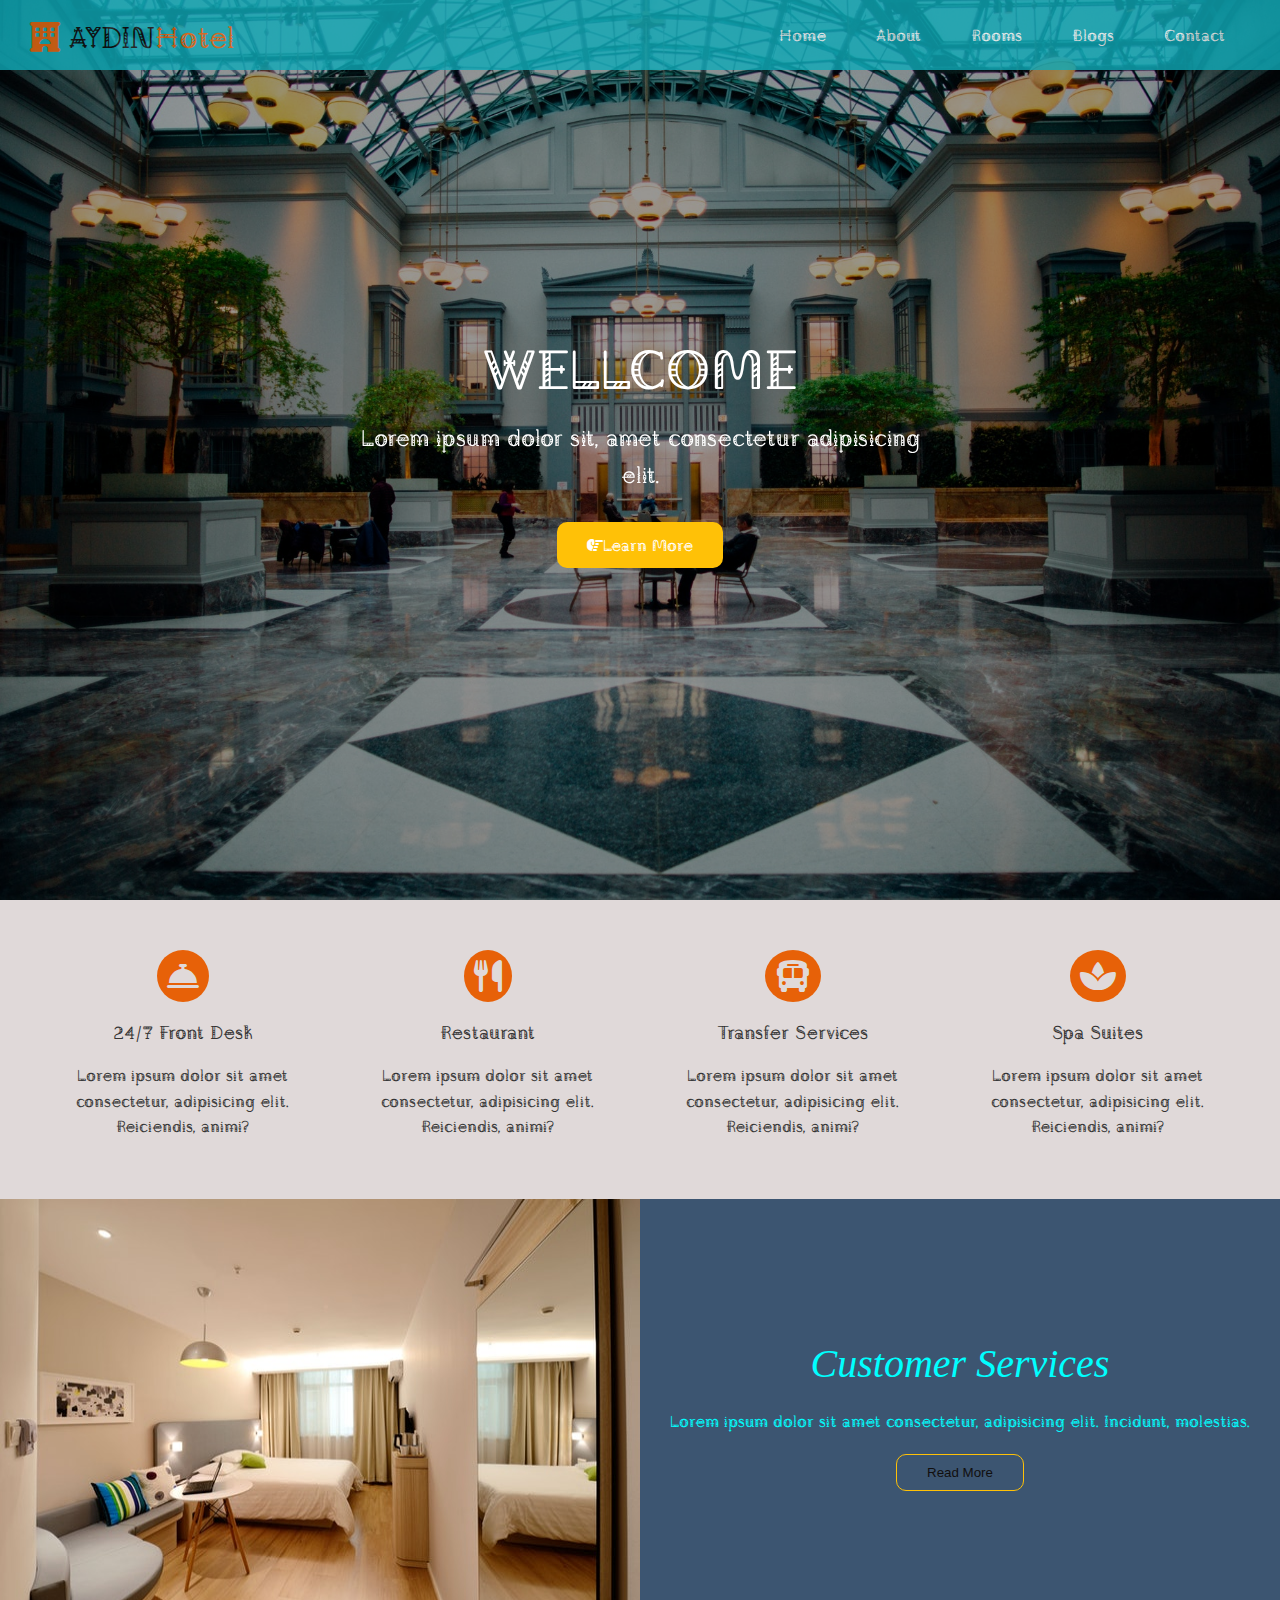
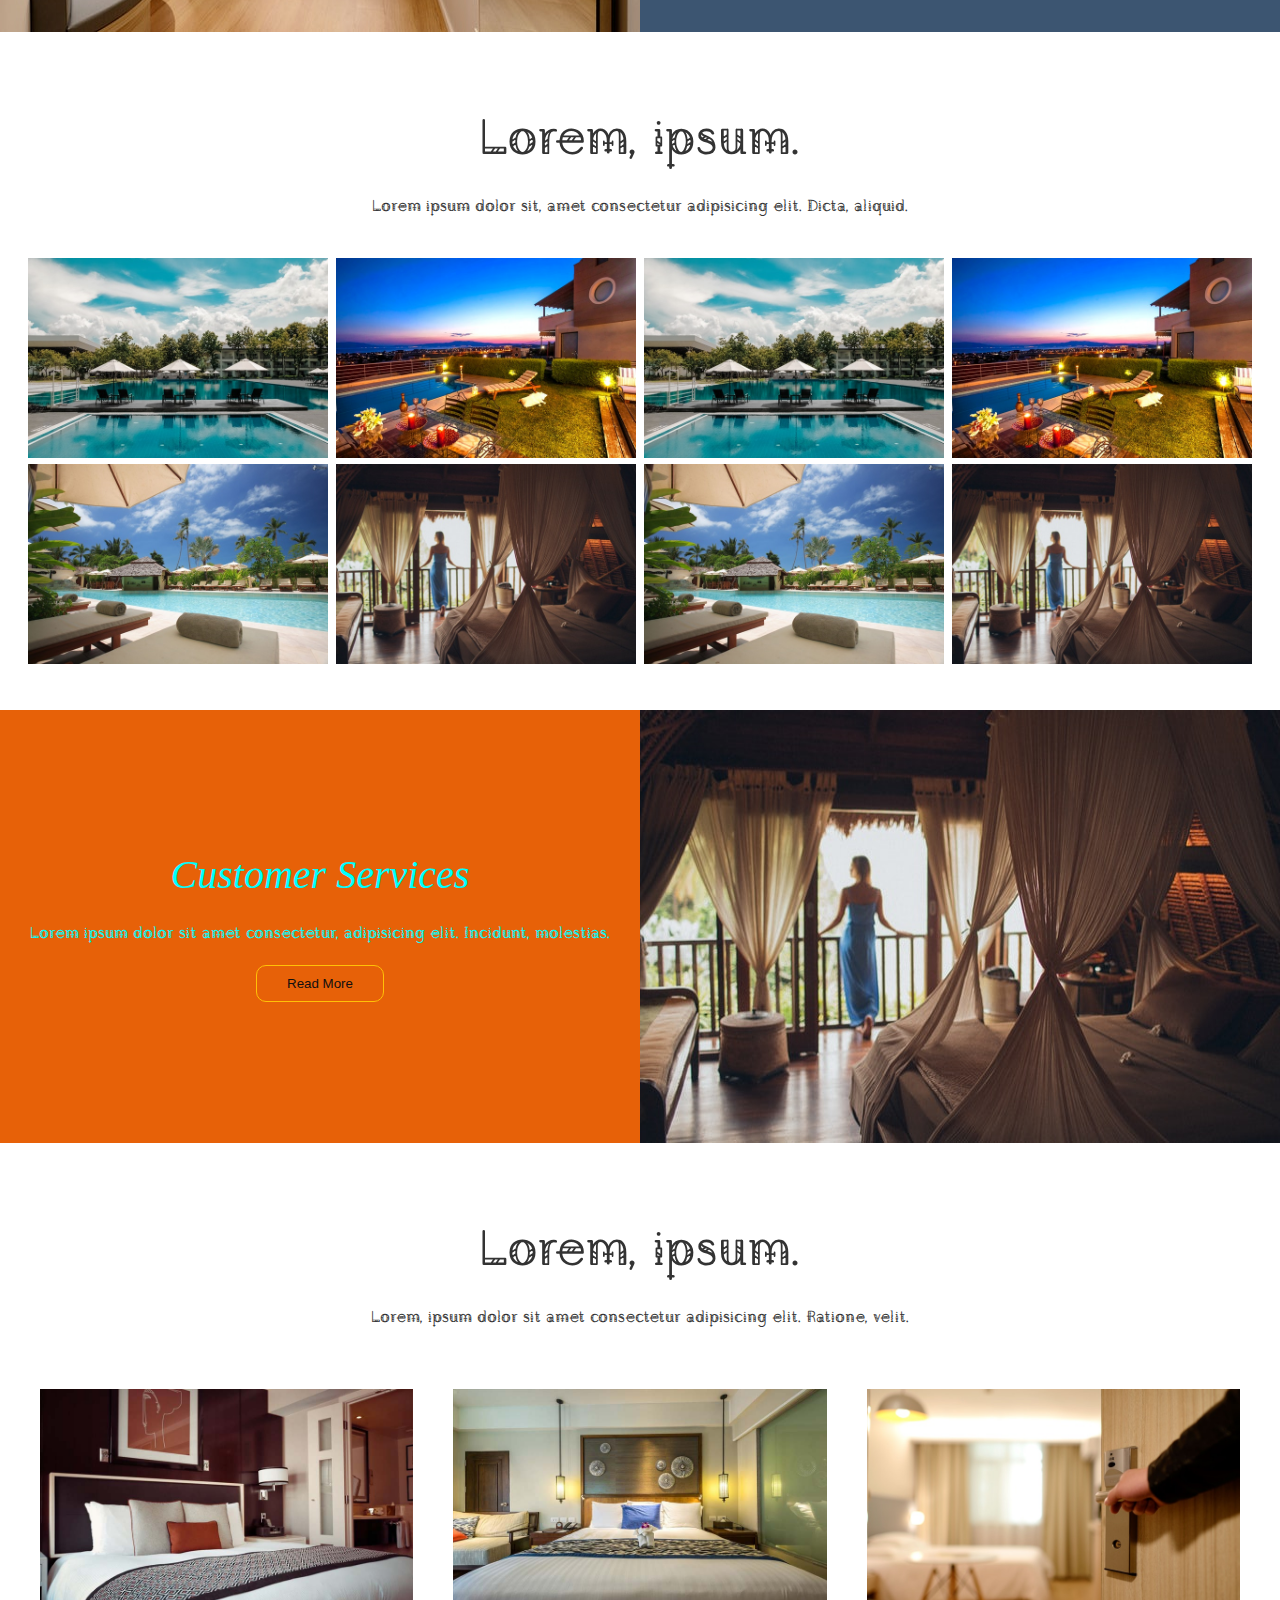
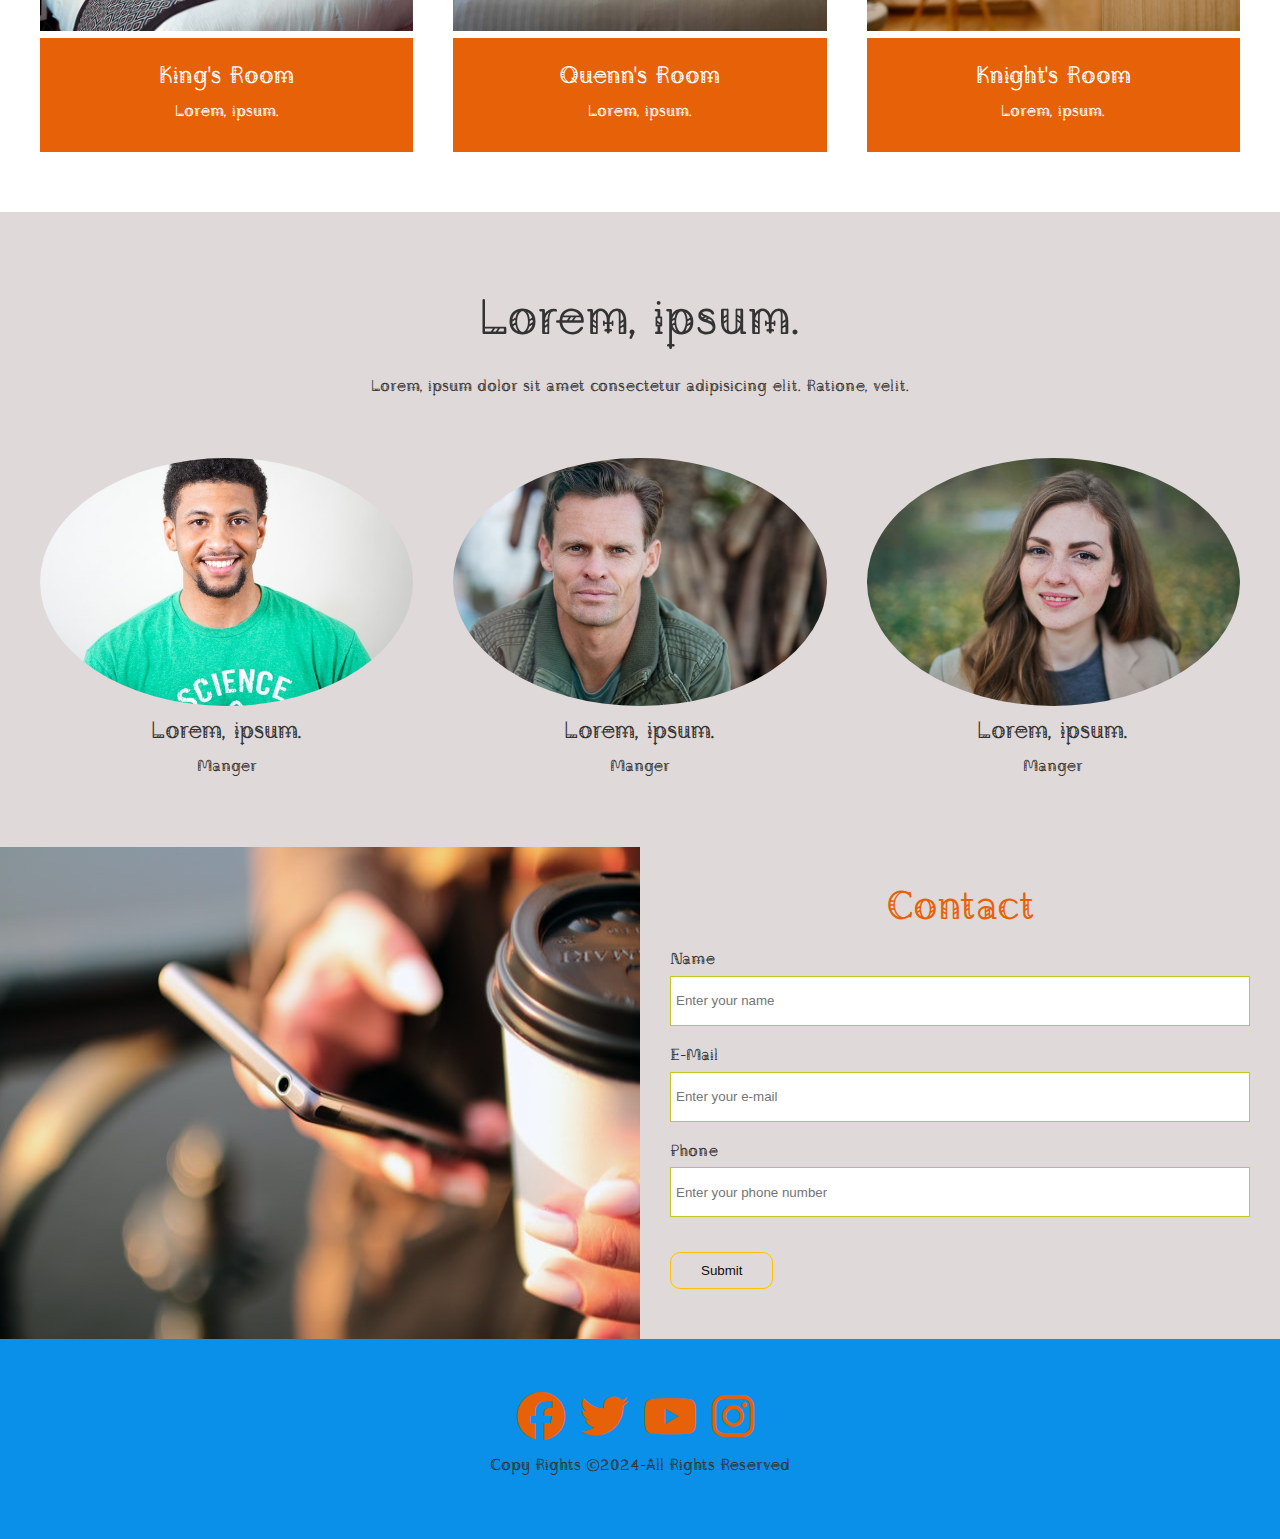
<file: HotelWebSite/index.html>
<!DOCTYPE html>
<html lang="en">
  <head>
    <meta charset="UTF-8" />
    <meta name="viewport" content="width=device-width, initial-scale=1.0" />
    <link
      rel="stylesheet"
      href="https://cdnjs.cloudflare.com/ajax/libs/font-awesome/6.7.2/css/all.min.css"
      integrity="sha512-Evv84Mr4kqVGRNSgIGL/F/aIDqQb7xQ2vcrdIwxfjThSH8CSR7PBEakCr51Ck+w+/U6swU2Im1vVX0SVk9ABhg=="
      crossorigin="anonymous"
      referrerpolicy="no-referrer"
    />
    <title>Document</title>
    <link rel="stylesheet" href="css/utils.css".css">
    <link rel="stylesheet" href="css/style.css" />
  </head>
  <body>
    <header id="home" class="main-header">
      <div class="nav-bar">
        <h1 class="brand-logo">
          <i class="fa-solid fa-hotel"></i>
          <span>AYDIN</span>Hotel
        </h1>
        <nav>
          <ul>
            <li><a href="#home">Home</a></li>
            <li><a href="#about">About</a></li>
            <li><a href="#rooms">Rooms</a></li>
            <li><a href="blogs.html">Blogs</a></li>
            <li><a href="#contact">Contact</a></li>
          </ul>
        </nav>
      </div>
      <div class="content">
        <h1>WELLCOME</h1>
        <p>Lorem ipsum dolor sit, amet consectetur adipisicing elit.</p>
        <a href="" class="btn btn-primary"
          ><i class="fas fa-hand-point-right"></i>Learn More</a
        >
      </div>
    </header>

    <main>
      <!-- services -->
      <section id="services" class="icons bg-light">
        <div class="flex-items">
          <div>
            <i class="fas fa-concierge-bell fa-2x"></i>
            <div>
              <h3>24/7 Front Desk</h3>
              <p>
                Lorem ipsum dolor sit amet consectetur, adipisicing elit.
                Reiciendis, animi?
              </p>
            </div>
          </div>
          <div>
            <i class="fas fa-utensils fa-2x"></i>
            <div>
              <h3>Restaurant</h3>
              <p>
                Lorem ipsum dolor sit amet consectetur, adipisicing elit.
                Reiciendis, animi?
              </p>
            </div>
          </div>
          <div>
            <i class="fas fa-bus fa-2x"></i>
            <div>
              <h3>Transfer Services</h3>
              <p>
                Lorem ipsum dolor sit amet consectetur, adipisicing elit.
                Reiciendis, animi?
              </p>
            </div>
          </div>
          <div>
            <i class="fas fa-spa fa-2x"></i>
            <div>
              <h3>Spa Suites</h3>
              <p>
                Lorem ipsum dolor sit amet consectetur, adipisicing elit.
                Reiciendis, animi?
              </p>
            </div>
          </div>
        </div>
      </section>

      <!-- about -->
      <section id="about" class="about flex-columns">
        <div class="row">
          <div class="column">
            <div class="column-1">
              <img src="img/about1.jpeg" alt="" />
            </div>
          </div>
          <div class="column">
            <div class="column-2 bg-secondary">
              <h2>Customer Services</h2>
              <p>
                Lorem ipsum dolor sit amet consectetur, adipisicing elit.
                Incidunt, molestias.
              </p>
              <button class="btn btn-outline">Read More</button>
            </div>
          </div>
        </div>
      </section>
      <!-- gallery -->
      <section id="gallery" class="gallery flex-grid section-padding">
        <header class="section-header">
          <h2>Lorem, ipsum.</h2>
          <p>
            Lorem ipsum dolor sit, amet consectetur adipisicing elit. Dicta,
            aliquid.
          </p>
        </header>
        <div class="row">
          <div class="column">
            <img src="img/1.jpeg" alt="" />
            <img src="img/2.jpeg" alt="" />
          </div>
          <div class="column">
            <img src="img/3.jpeg" alt="" />
            <img src="img/4.jpeg" alt="" />
          </div>
          <div class="column">
            <img src="img/1.jpeg" alt="" />
            <img src="img/2.jpeg" alt="" />
          </div>
          <div class="column">
            <img src="img/3.jpeg" alt="" />
            <img src="img/4.jpeg" alt="" />
          </div>
        </div>
      </section>

      <!-- about -->
      <section class="about flex-columns flex-reverse">
        <div class="row">
          <div class="column">
            <div class="column-1">
              <img src="img/about2.jpeg" alt="" />
            </div>
          </div>
          <div class="column">
            <div class="column-2 bg-warning">
              <h2>Customer Services</h2>
              <p>
                Lorem ipsum dolor sit amet consectetur, adipisicing elit.
                Incidunt, molestias.
              </p>
              <button class="btn btn-outline">Read More</button>
            </div>
          </div>
        </div>
      </section>
      <!-- rooms -->
      <section id="rooms" class="rooms section-padding">
        <header class="section-header">
          <h2>Lorem, ipsum.</h2>
          <p>
            Lorem, ipsum dolor sit amet consectetur adipisicing elit. Ratione,
            velit.
          </p>
        </header>
        <div class="flex-items">
          <div class="cards">
            <img src="img/room1.jpeg" alt="" />
            <div class="card-body bg-warning">
              <h2>King's Room</h2>
              <p>Lorem, ipsum.</p>
            </div>
          </div>
          <div class="cards">
            <img src="img/room2.jpeg" alt="" />
            <div class="card-body bg-warning">
              <h2>Quenn's Room</h2>
              <p>Lorem, ipsum.</p>
            </div>
          </div>
          <div class="cards">
            <img src="img/room3.jpeg" alt="" />
            <div class="card-body bg-warning">
              <h2>Knight's Room</h2>
              <p>Lorem, ipsum.</p>
            </div>
          </div>
        </div>
      </section>
      <!-- teams -->
      <section id="teams" class="teams section-padding bg-light">
        <header class="section-header">
          <h2>Lorem, ipsum.</h2>
          <p>
            Lorem, ipsum dolor sit amet consectetur adipisicing elit. Ratione,
            velit.
          </p>
        </header>
        <div class="flex-items">
          <div>
            <img src="img/p1.jpeg" alt="" />
            <h2>Lorem, ipsum.</h2>
            <p>Manger</p>
          </div>
          <div>
            <img src="img/p2.jpeg" alt="" />
            <h2>Lorem, ipsum.</h2>
            <p>Manger</p>
          </div>
          <div>
            <img src="img/p3.jpeg" alt="" />
            <h2>Lorem, ipsum.</h2>
            <p>Manger</p>
          </div>
        </div>
      </section>
      <!-- contact -->
      <section id="contact" class="contact flex-columns">
        <div class="row">
          <div class="column">
            <div class="column-1">
              <img src="img/contact.jpeg" alt="" />
            </div>
          </div>
          <div class="column">
            <div class="column-2 bg-light">
              <h2>Contact</h2>
              <form action="" class="contact-form">
                <div class="control-form">
                  <label for="name">Name</label>
                  <input type="text" id="name" placeholder="Enter your name" />
                </div>
                <div class="control-form">
                  <label for="name">E-Mail</label>
                  <input
                    type="email"
                    id="email"
                    placeholder="Enter your e-mail"
                  />
                </div>
                <div class="control-form">
                  <label for="name">Phone</label>
                  <input
                    type="text"
                    id="phone"
                    placeholder="Enter your phone number"
                  />
                </div>
                <button type="submit" class="btn btn-outline">Submit</button>
              </form>
            </div>
          </div>
        </div>
      </section>
    </main>
    <!-- footer -->
    <footer class="footer bg-info">
      <div class="socials">
        <a href="#"><i class="fab fa-facebook fa-3x"></i></a>
        <a href="#"><i class="fab fa-twitter fa-3x"></i></a>
        <a href="#"><i class="fab fa-youtube fa-3x"></i></a>
        <a href="#"><i class="fab fa-instagram fa-3x"></i></a>
      </div>
      <p>Copy Rights &copy;2024-All Rights Reserved</p>
    </footer>
  </body>
</html>
</file>
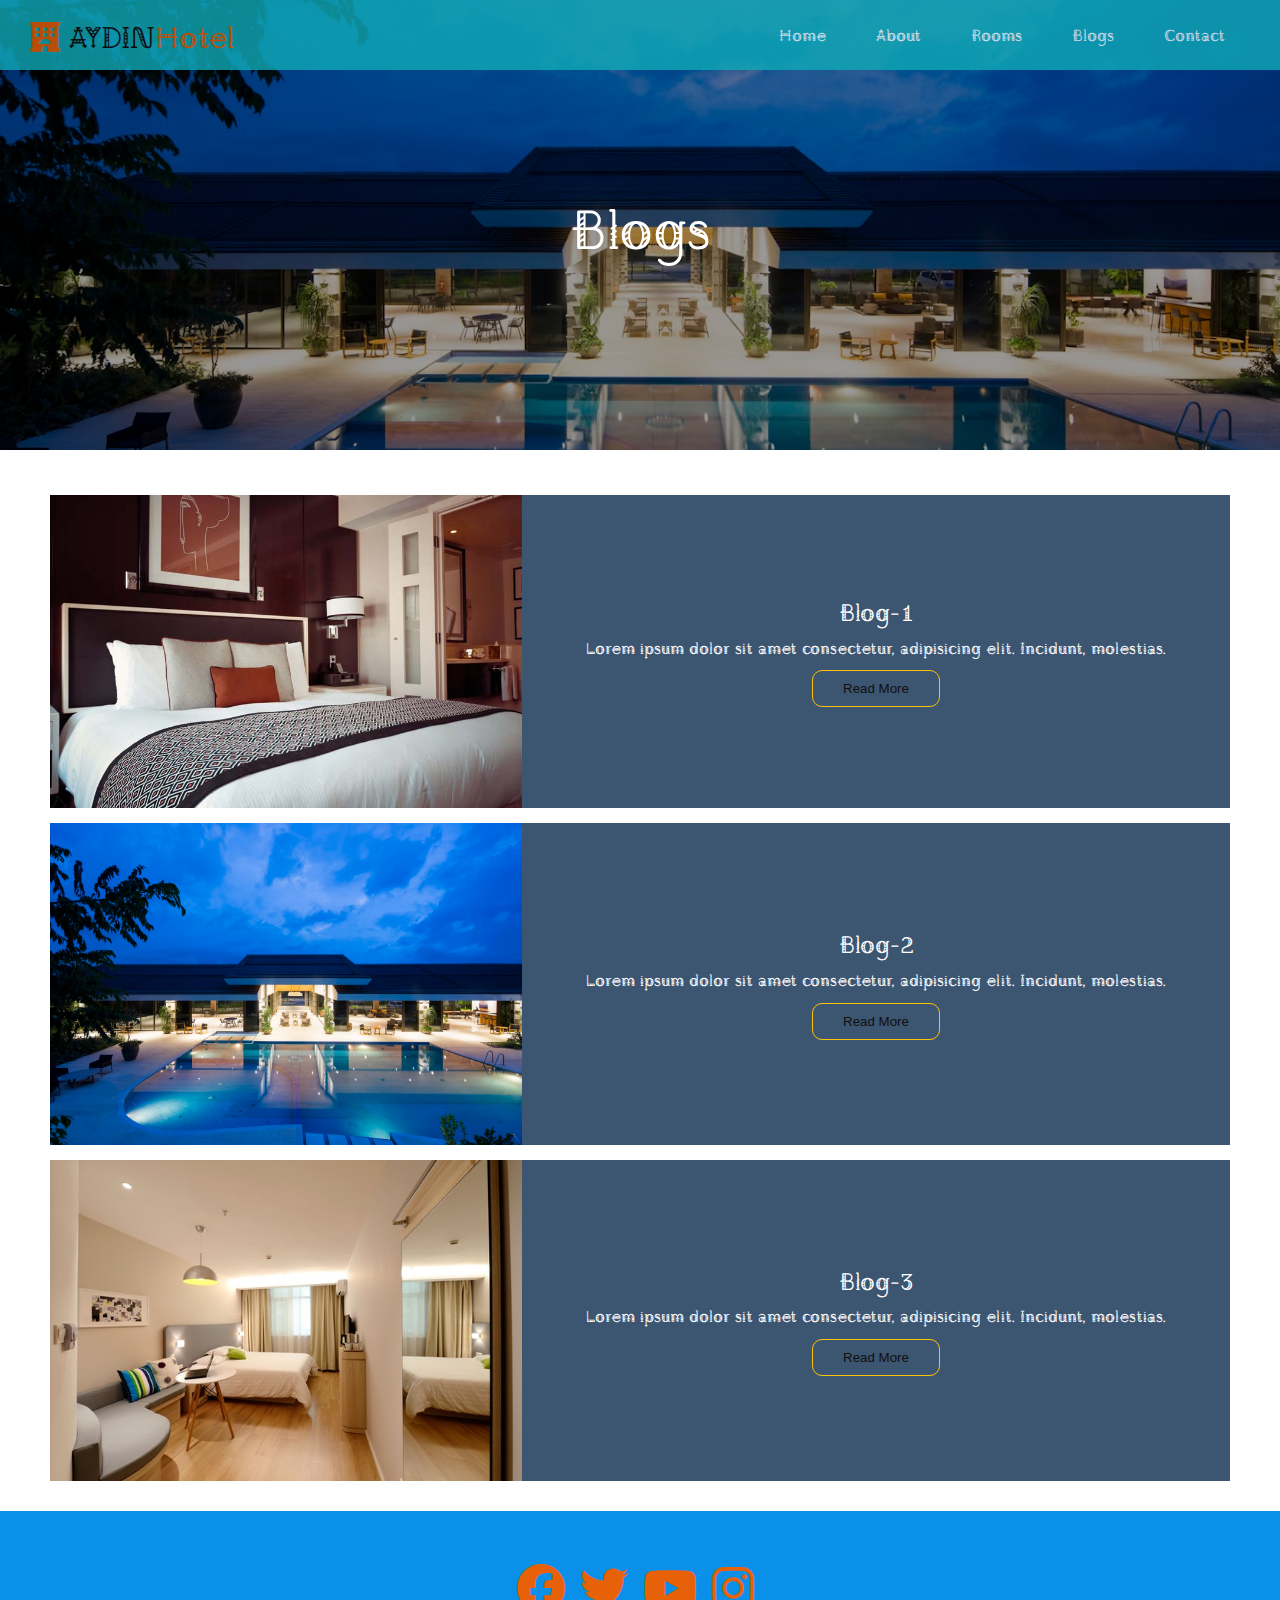
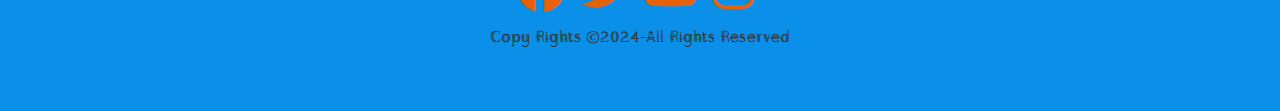
<file: HotelWebSite/blogs.html>
<!DOCTYPE html>
<html lang="en">
  <head>
    <meta charset="UTF-8" />
    <meta name="viewport" content="width=device-width, initial-scale=1.0" />
    <link
      rel="stylesheet"
      href="https://cdnjs.cloudflare.com/ajax/libs/font-awesome/6.7.2/css/all.min.css"
      integrity="sha512-Evv84Mr4kqVGRNSgIGL/F/aIDqQb7xQ2vcrdIwxfjThSH8CSR7PBEakCr51Ck+w+/U6swU2Im1vVX0SVk9ABhg=="
      crossorigin="anonymous"
      referrerpolicy="no-referrer"
    />
    <title>Document</title>
    <link rel="stylesheet" href="css/utils.css".css">
    <link rel="stylesheet" href="css/style.css" />
  </head>
  <body>
    <header id="home" class="main-header blog">
      <div class="nav-bar">
        <h1 class="brand-logo">
          <i class="fa-solid fa-hotel"></i>
          <span>AYDIN</span>Hotel
        </h1>
        <nav>
          <ul>
            <li><a href="index.html">Home</a></li>
            <li><a href="index.html#about">About</a></li>
            <li><a href="index.html#rooms">Rooms</a></li>
            <li><a href="blogs.html">Blogs</a></li>
            <li><a href="index.html#contact">Contact</a></li>
          </ul>
        </nav>
      </div>
      <div class="content">
        <h1>Blogs</h1>
      </div>
    </header>

    <main>
      <!-- articles -->
      <section class="articles">
        <article class="article flex-columns">
          <div class="row">
            <div class="column">
              <div class="column-1">
                <img src="img/room1.jpeg" alt="" />
              </div>
            </div>
            <div class="column">
              <div class="column-2 bg-secondary">
                <h2>Blog-1</h2>
                <p>
                  Lorem ipsum dolor sit amet consectetur, adipisicing elit.
                  Incidunt, molestias.
                </p>
                <button class="btn btn-outline">Read More</button>
              </div>
            </div>
          </div>
        </article>
        <article class="article flex-columns">
          <div class="row">
            <div class="column">
              <div class="column-1">
                <img src="img/photo.jpeg" alt="" />
              </div>
            </div>
            <div class="column">
              <div class="column-2 bg-secondary">
                <h2>Blog-2</h2>
                <p>
                  Lorem ipsum dolor sit amet consectetur, adipisicing elit.
                  Incidunt, molestias.
                </p>
                <button class="btn btn-outline">Read More</button>
              </div>
            </div>
          </div>
        </article>
        <article class="article flex-columns">
          <div class="row">
            <div class="column">
              <div class="column-1">
                <img src="img/about1.jpeg" alt="" />
              </div>
            </div>
            <div class="column">
              <div class="column-2 bg-secondary">
                <h2>Blog-3</h2>
                <p>
                  Lorem ipsum dolor sit amet consectetur, adipisicing elit.
                  Incidunt, molestias.
                </p>
                <button class="btn btn-outline">Read More</button>
              </div>
            </div>
          </div>
        </article>
      </section>
    </main>
    <footer class="footer bg-info">
      <div class="socials">
        <a href="#"><i class="fab fa-facebook fa-3x"></i></a>
        <a href="#"><i class="fab fa-twitter fa-3x"></i></a>
        <a href="#"><i class="fab fa-youtube fa-3x"></i></a>
        <a href="#"><i class="fab fa-instagram fa-3x"></i></a>
      </div>
      <p>Copy Rights &copy;2024-All Rights Reserved</p>
    </footer>
  </body>
</html>
</file>
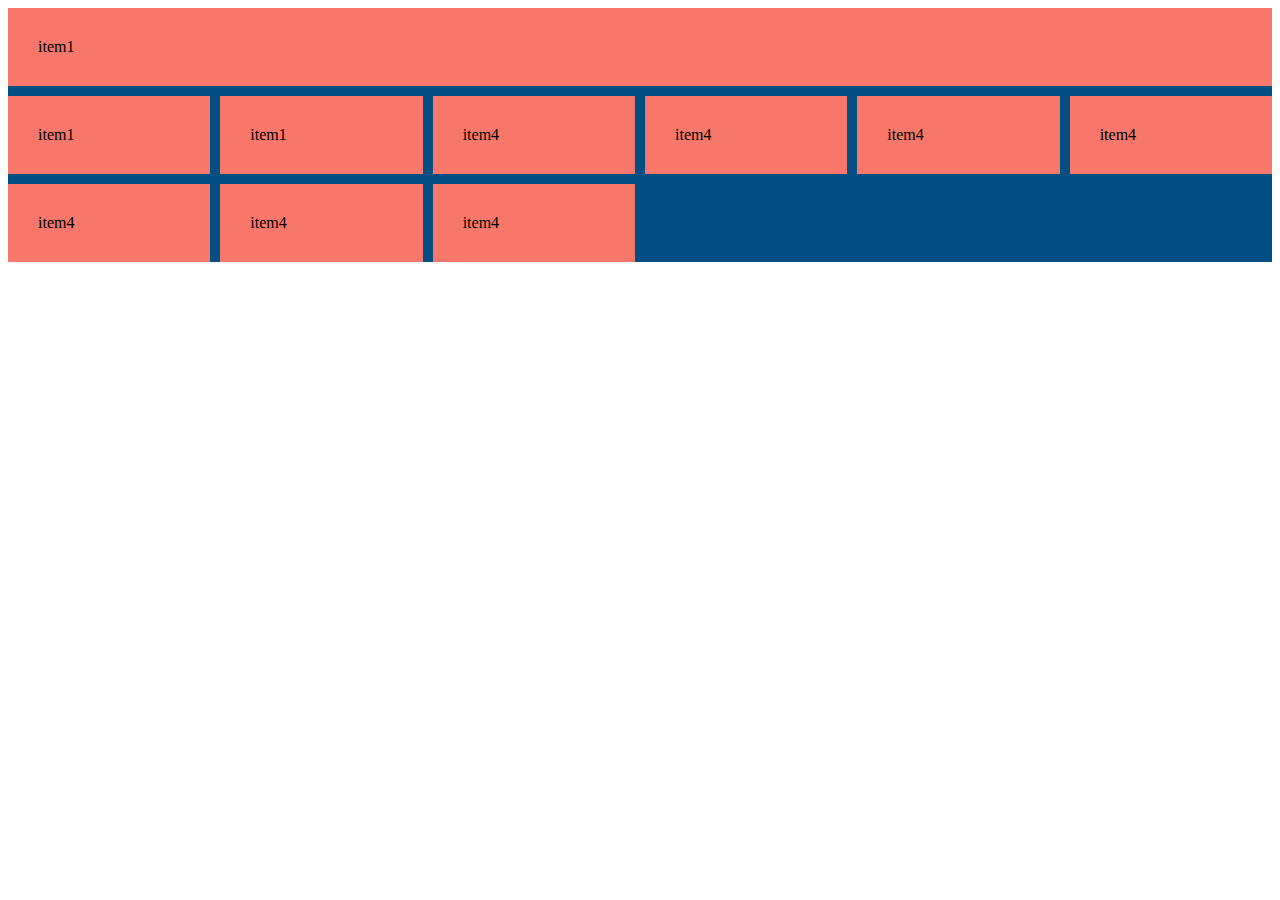
<file: HotelWebSite/grid.html>
<!DOCTYPE html>
<html lang="en">
  <head>
    <meta charset="UTF-8" />
    <meta name="viewport" content="width=device-width, initial-scale=1.0" />
    <title>Document</title>
    <style>
      .container {
        display: grid;
        grid-template-columns: repeat(6, 1fr);
        background-color: #034f84;
        gap: 10px;
      }
      .item {
        background-color: #f7786b;
        padding: 30px;
      }
      .item:first-child {
        /* grid-column-start: 2;
        grid-column-end: 5; */
        grid-column: 1/7;
        grid-row: 1/3;
        /* 
        grid-row-start: 1;
        grid-row-end: 3; */
      }
    </style>
  </head>
  <body>
    <div class="container">
      <div class="item">item1</div>
      <div class="item">item1</div>
      <div class="item">item1</div>
      <div class="item">item4</div>
      <div class="item">item4</div>
      <div class="item">item4</div>
      <div class="item">item4</div>
      <div class="item">item4</div>
      <div class="item">item4</div>
      <div class="item">item4</div>
    </div>
  </body>
</html>
</file>
<file: HotelWebSite/css/utils.css>
:root {
  --white: #fff;
  --primary: #ffc107;
  --secondary: #3c5571;
  --success: #28a745;
  --danger: #dc3548;
  --warning: rgb(231, 97, 8);
  --info: #0a90e9;
  --dark: #110f0f;
  --light: #e0d9d9;
}

/* text color */
.text-primary {
  color: var(--primary);
}

.text-secondary {
  color: var(--secondary);
}

.text-success {
  color: var(--success);
}

.text-danger {
  color: var(--danger);
}

.text-warning {
  color: var(--warning);
}

.text-info {
  color: var(--info);
}

.text-dark {
  color: var(--dark);
}
.text-light {
  color: var(--light);
}

/* bg-colors */

.bg-primary {
  background-color: var(--primary);
}
.bg-secondary {
  background-color: var(--secondary);
}
.bg-success {
  background-color: var(--success);
}
.bg-danger {
  background-color: var(--danger);
}
.bg-warning {
  background-color: var(--warning);
}
.bg-info {
  background-color: var(--info);
}
.bg-dark {
  background-color: var(--dark);
}
.bg-light {
  background-color: var(--light);
}

/* buttons */
.btn {
  cursor: pointer;
  display: inline-block;
  padding: 10px 30px;
  border: none;
  border-radius: 10px;
}
.btn:hover {
  opacity: 0.9;
}
.btn-primary {
  color: var(--white);
  background-color: var(--primary);
}
.btn-secondary {
  color: var(--white);
  background-color: var(--secondary);
}
.btn-success {
  color: var(--white);
  background-color: var(--success);
}
.btn-danger {
  color: var(--white);
  background-color: var(--danger);
}
.btn-warning {
  color: var(--white);
  background-color: var(--warning);
}
.btn-dark {
  color: var(--white);
  background-color: var(--dark);
}
.btn-outline {
  background: transparent;
  border: 1px solid var(--primary);
  color: var(--dark);
}
.btn-outline:hover {
  background-color: var(--warning);
  color: var(--white);
}

/* flex item */
.flex-items {
  display: flex;
  justify-content: center;
  text-align: center;
  height: 100%;
}
.flex-items > div {
  padding: 20px;
  flex-basis: 100%;
}
/* flex grid */
.flex-grid .row {
  display: flex;
  flex-wrap: wrap;
  padding: 0 0.4rem;
}
.flex-grid .column {
  flex: 25%;
  padding: 0 0.4rem;
}

/* section */
.section-header {
  display: flex;
  flex-direction: column;
  align-items: center;
  justify-content: center;
  text-align: center;
  padding: 3rem;
}
.section-header h2 {
  font-size: 5rem;
  margin: 2rem 0;
}
.section-padding {
  padding: 2rem 2rem 4rem;
}

/* flex columns */
.flex-columns.flex-reverse .row {
  flex-direction: row-reverse;
}
.flex-columns.article .column:nth-child(odd) {
  flex: 2;
}
.flex-columns.article .column:nth-child(even) {
  flex: 3;
}

.flex-columns .row {
  display: flex;
  flex-direction: row;
  flex-wrap: wrap;
  width: 100%;
}
.flex-columns .column {
  flex: 1;
}
.flex-columns .column .column-1,
.flex-columns .column .column-2 {
  height: 100%;
}

.flex-columns .column-2 {
  display: flex;
  flex-direction: column;
  align-items: center;
  justify-content: center;
  padding: 3rem;
}

.flex-columns img {
  height: 100%;
  width: 100%;
}

/* about */
.about {
  color: aqua;
}
.about h2 {
  font-family: fantasy;
  font-palette: #fff;
  font-style: italic;
  font-size: 4rem;
  font-weight: 400;
}
.about p {
  margin: 2rem 0;
}

@media (max-width: 768px) {
  .flex-items {
    flex-direction: column;
  }
  .flex-items > div {
    padding: 10px;
  }
  .flex-columns .column {
    flex: 100% !important;
  }
  .flex-grid .column {
    flex: 50%;
  }
}
</file>
<file: HotelWebSite/css/style.css>
@import url("https://fonts.googleapis.com/css2?family=Agu+Display:MORF@12&display=swap");

* {
  box-sizing: border-box;
  padding: 0;
  margin: 0;
}

html {
  font-size: 10px;
  scroll-behavior: smooth;
}

body {
  font-family: "Agu Display", serif;
  font-size: 1.6rem;
  background-color: #fff;
  color: #333;
  line-height: 1.6;
}

ul {
  list-style-type: none;
}

a {
  color: #333;
  text-decoration: none;
}

h1,
h2 {
  font-weight: 300;
  line-height: 1.2;
}

p {
  margin: 1rem 0;
}

img {
  width: 100%;
}

.text-center {
  text-align: center;
}

.nav-bar {
  display: flex;
  align-items: center;
  justify-content: space-between;
  background-color: #0faab8;
  opacity: 0.8;
  color: var(--warning);
  position: fixed;
  top: 0;
  width: 100%;
  height: 70px;
  padding: 0 3rem;
}
.nav-bar a {
  color: #fff;
  padding: 1rem 2rem;
  margin: 0 0.5rem;
}
.nav-bar a:hover {
  border-bottom: 2px solid var(--warning);
  transition: 0.8s;
}
.nav-bar ul {
  display: flex;
}
.nav-bar .brand-logo {
  font-weight: 400;
}
.nav-bar h1 {
  font-size: 3rem;
}

.nav-bar span {
  color: var(--dark);
}

/* header */

.main-header {
  background-image: url("../img/bg-1.jpeg");
  background-repeat: no-repeat;
  background-size: cover;
  background-position: center center;
  height: 100vh;
  color: #fff;
  position: relative;
}
.main-header.blog {
  background-image: url("../img/photo.jpeg");
  height: 50vh;
}

.main-header .content {
  display: flex;
  flex-direction: column;
  align-items: center;
  justify-content: center;
  text-align: center;
  height: 100%;
}
.main-header::before {
  content: "";
  position: absolute;
  top: 0;
  left: 0;
  width: 100%;
  height: 100%;
  background: rgba(0, 0, 0, 0.4);
}
.main-header * {
  z-index: 5;
}
.main-header .content h1 {
  font-size: 5.5rem;
}

.main-header .content p {
  font-size: 2.3rem;
  max-width: 60rem;
  margin: 2rem 0 3rem;
}

/* icons */

.icons {
  padding: 30px;
}
.icons h3 {
  font-weight: 400;
  margin-bottom: 15px;
}

.icons i {
  background-color: var(--warning);
  color: var(--light);
  padding: 1rem;
  border-radius: 50%;
  margin-bottom: 1.5rem;
}

/* gallery */
.gallery img:hover {
  opacity: 0.8;
  cursor: pointer;
}
/* cards */
.cards {
  color: #fff;
  font-weight: 700;
}
.card-body {
  padding: 2rem;
}
/* teams */
.teams img {
  border-radius: 50%;
}
.teams img:hover {
  border-style: double;
}
/* contact */

.contact-form {
  width: 100%;
  padding: 2rem 0;
}
.contact-form label {
  display: block;
  margin-bottom: 0.5rem;
}

.contact-form .control-form {
  margin-bottom: 1.5rem;
}
.contact-form input {
  width: 100%;
  padding: 0.5rem;
  height: 50px;
  border: 1px solid #c4c724;
}
.contact-form .btn {
  margin-top: 20px;
}
.contact h2 {
  font-size: 4rem;
  color: var(--warning);
}

/* article */
.articles {
  padding: 3rem 5rem;
}
.article {
  margin-top: 1.5rem;
  color: #fff;
}
/* footer */
.footer {
  display: flex;
  flex-direction: column;
  justify-content: center;
  align-items: center;
  text-align: center;
  height: 200px;
}
.footer a {
  color: var(--warning);
}
.footer a:hover {
  cursor: grab;
}
.footer .socials a {
  margin-right: 10px;
}
/* mobile */
@media (max-width: 768px) {
  html {
    font-size: 8px;
  }
  .nav-bar {
    flex-direction: column;
    height: 120px;
    padding: 20px;
  }
  .nav-bar a {
    padding: 10px;
    margin: 0 3px;
  }
  .teams img {
    width: 70%;
  }
}
</file>
